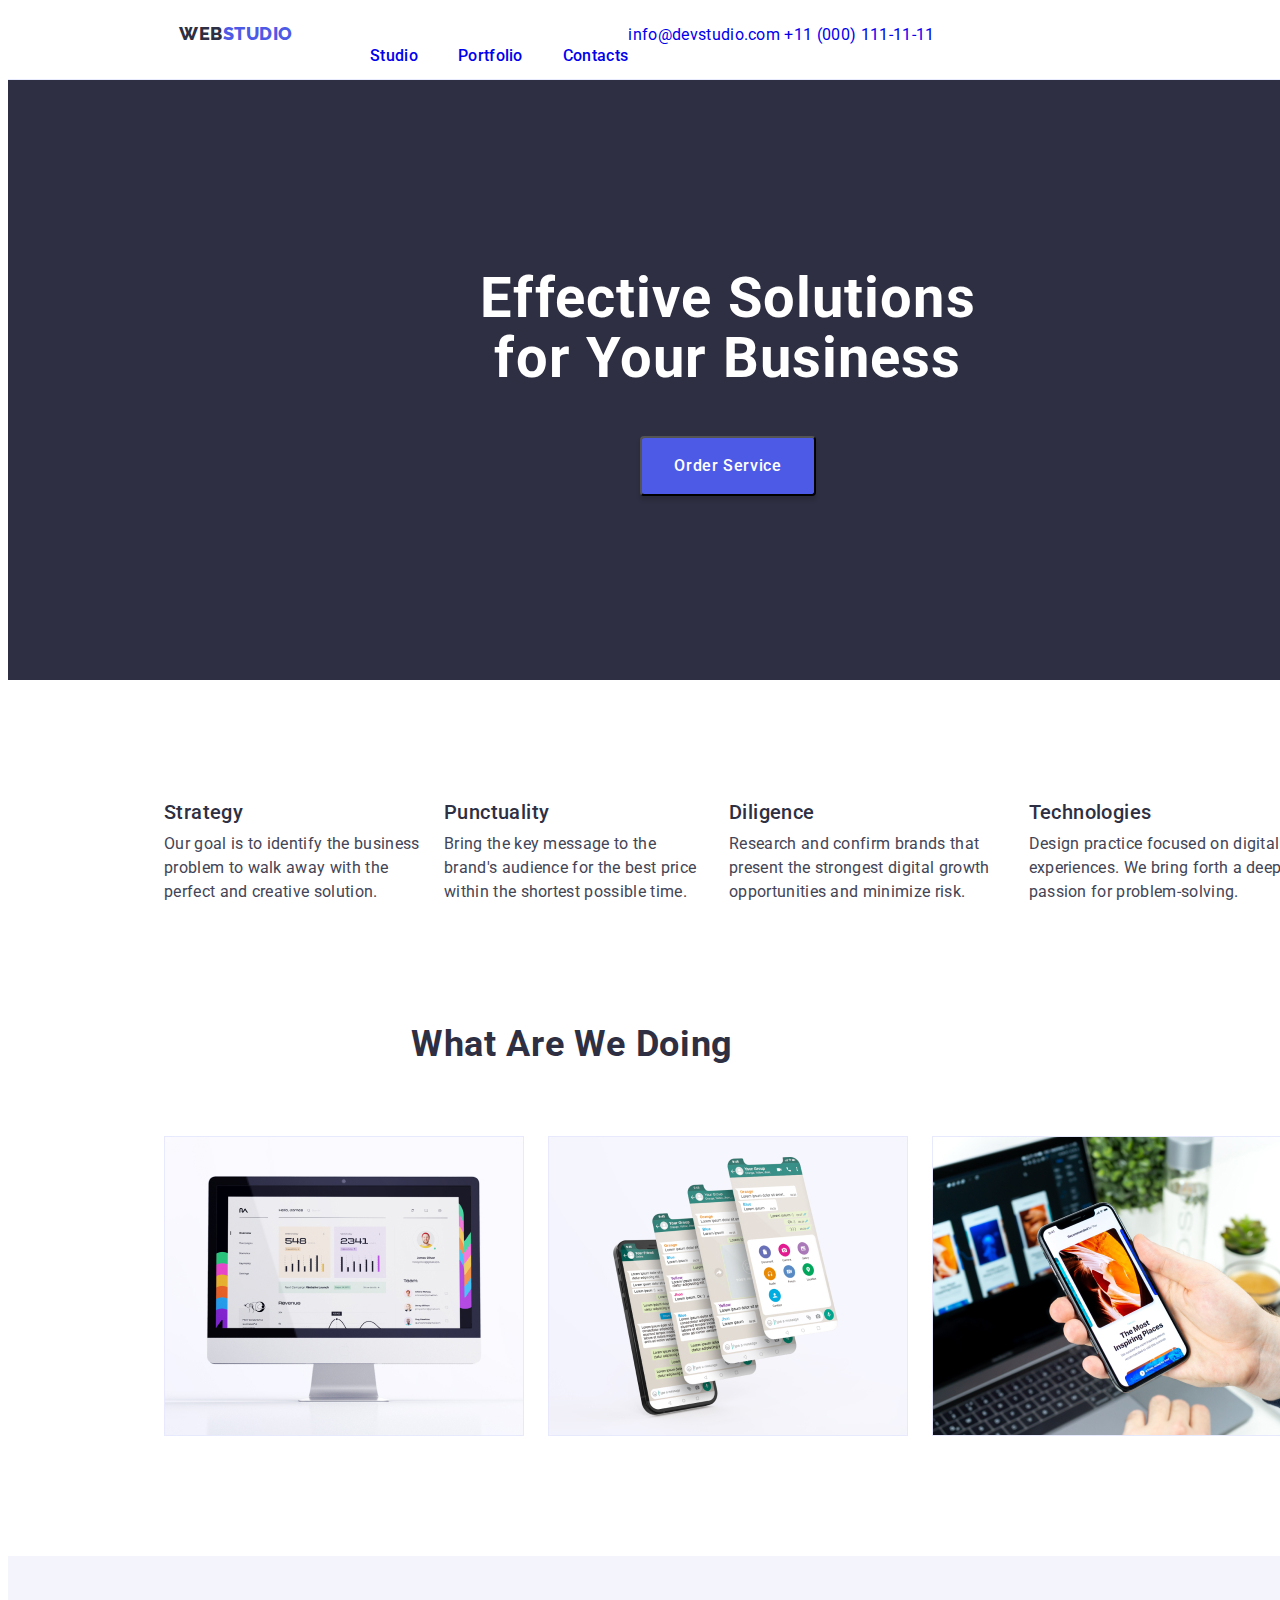
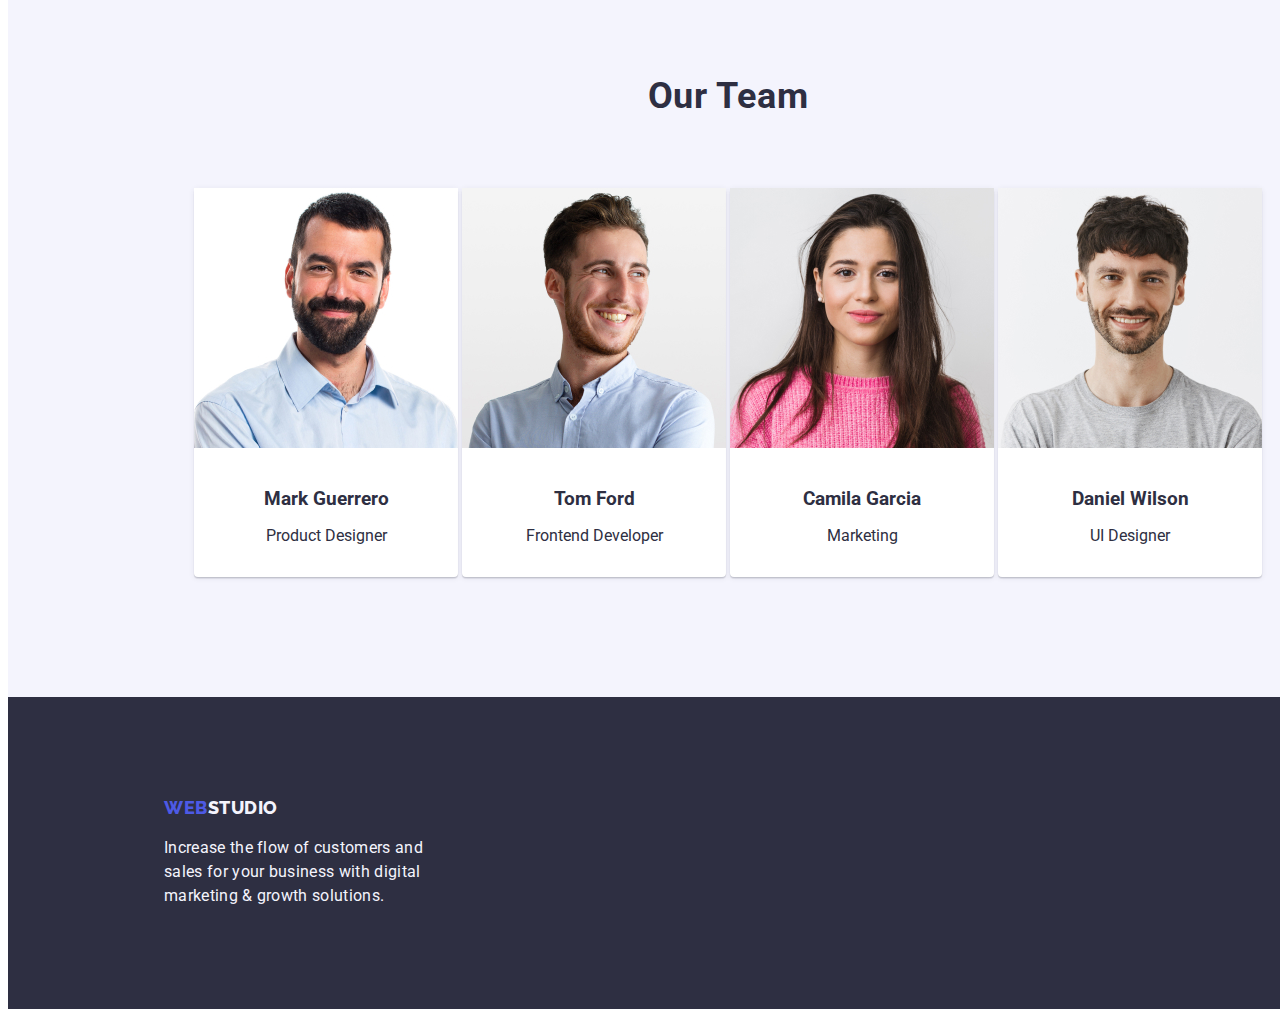
<file: src/index.html>
<!DOCTYPE html>
<html lang="en">
  <head>
    <meta charset="UTF-8" />
    <meta name="viewport" content="width=device-width, initial-scale=1.0" />
    <title>Studio</title>
    <link rel="stylesheet" href="../css/styles.css">
    <link rel="stylesheet" href="https://fonts.googleapis.com/css2?family=Raleway:wght@800&family=Raleway">
    <link rel="stylesheet" href="https://fonts.googleapis.com/css2?family=Raleway:wght@800&family=Roboto">
  </head>
  <body>
    <header class="top-line container">
      <nav>
        <a href="./index.html" class="logo">WEB<span>STUDIO</span></a>

        <ul class="site-nav">
          <li><a href="./index.html">Studio</a></li>
          <li><a href="./portfolio.html">Portfolio</a></li>
          <li><a href="_block">Contacts</a></li>
        </ul>
      </nav>

      <address>
      <ul class="contact-link">
        <li class="items"><a href="mailto:info@devstudio.com">info@devstudio.com</a></li>
        <li class="items"><a href="tel:+11(000)1111111">+11 (000) 111-11-11</a></li>
      </ul>
    </address>
    </header>

    <main>
        <section class="hero">
          <h1 class="hero-title">Effective Solutions for Your Business</h1>
          <button type="button" class="button-title">Order Service</button>
        </section>

      <section>
        <h2 class="visually-hidden">feature</h2>
        <ul class="features">
          <li>
            <h3 class="title">Strategy</h3>
            <p class="description">
              Our goal is to identify the business problem to walk away with the
              perfect and creative solution.
            </p>
          </li>
          <li>
            <h3 class="title">Punctuality</h3>
            <p class="description">
              Bring the key message to the brand's audience for the best price
              within the shortest possible time.
            </p>
          </li>
          <li>
            <h3 class="title">Diligence</h3>
            <p class="description">
              Research and confirm brands that present the strongest digital
              growth opportunities and minimize risk.
            </p>
          </li>
          <li>
            <h3 class="title">Technologies</h3>
            <p class="description">
              Design practice focused on digital experiences. We bring forth a
              deep passion for problem-solving.
            </p>
          </li>
        </ul>
      </section>

      <section>
        <h2 class="title-examples">What are we doing</h2>
        <ul class="picture-examples">
          <li><img src="./img/computer.jpg" alt="computer" width="360" /></li>
          <li><img src="./img/skreen.jpg" alt="many tabs" width="360" /></li>
          <li><img src="./img/telefon.jpg" alt="telephone" width="360" /></li>
        </ul>
      </section>

      <section class="wrapper">
        <h2 class="title-team">Our Team</h2>
        <ul class="wrapper-cards">
          <li class="team-card">
            <img src="./img/mark.jpg" alt="Mark" width="264" />
            <h3 class="title-name">Mark Guerrero</h3>
            <p class="profession">Product Designer</p>
          </li>
          <li class="team-card">
            <img src="./img/tom.jpg" alt="Tom" width="264" />
            <h3 class="title-name">Tom Ford</h3>
            <p class="profession">Frontend Developer</p>
          </li>
          <li class="team-card">
            <img src="./img/camila.jpg" alt="Camila" width="264" />
            <h3 class="title-name">Camila Garcia</h3>
            <p class="profession">Marketing</p>
          </li>
          <li class="team-card">
            <img src="./img/daniel.jpg" alt="Daniel" width="264" />
            <h3 class="title-name">Daniel Wilson</h3>
            <p class="profession">UI Designer</p>
          </li>
        </ul>
      </section>
    </main>

    <footer class="footer">
      <a href="./index.html" class="logo-footer">WEB<span>STUDIO</span></a>
      <p class="footer-descr">
        Increase the flow of customers and sales for your business with digital
        marketing & growth solutions.
      </p>
    </footer>
  </body>
</html>
</file>
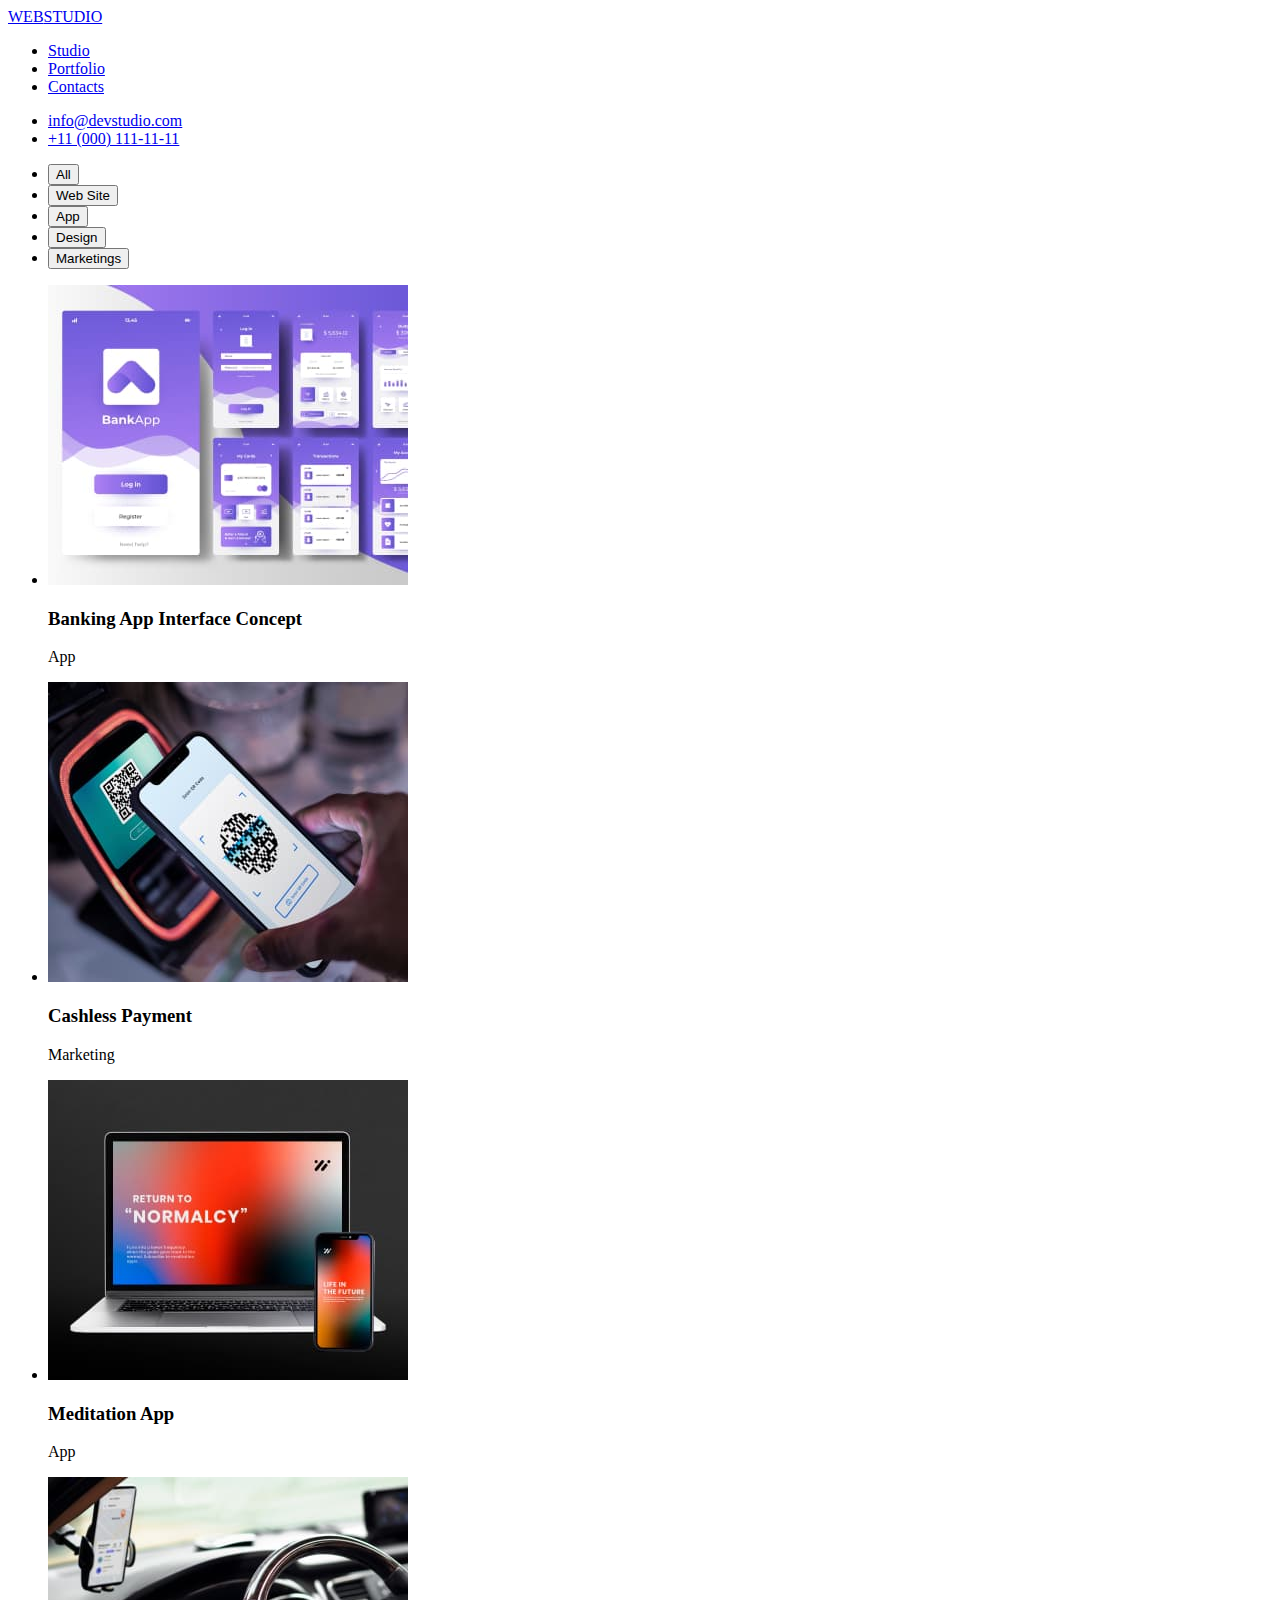
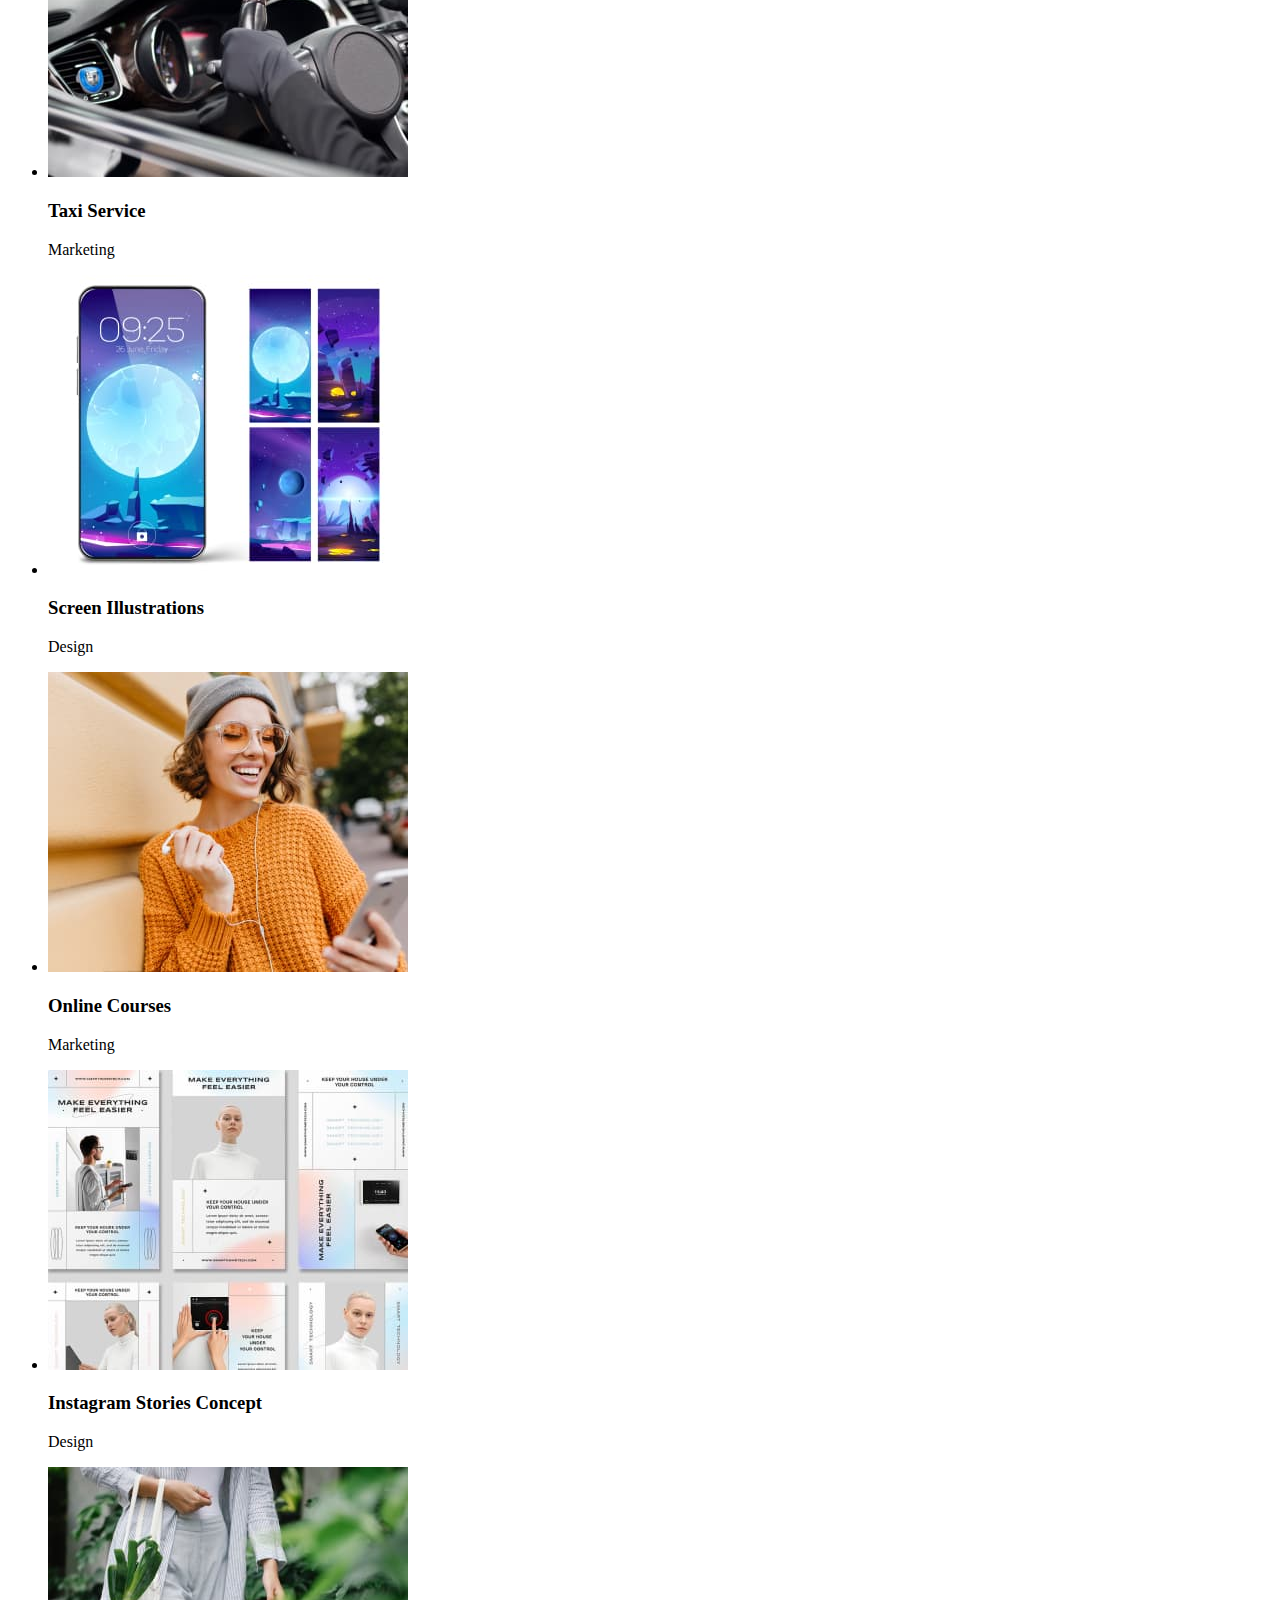
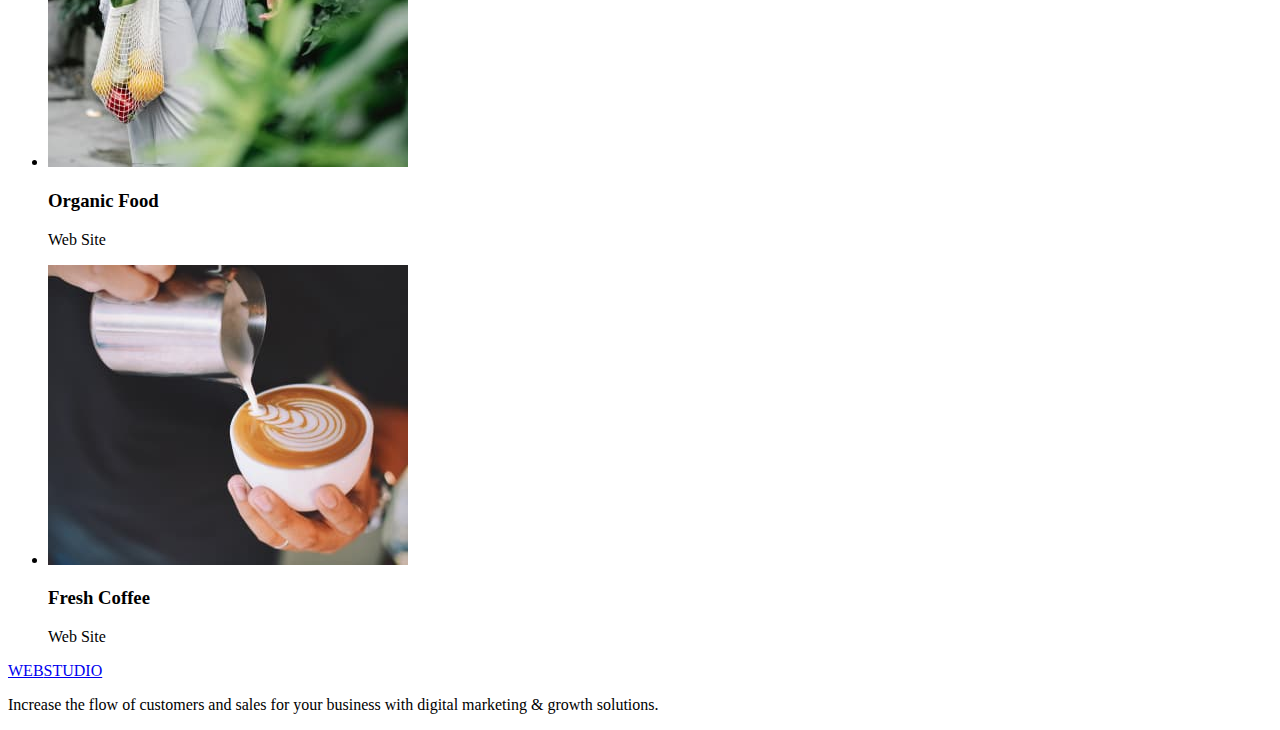
<file: src/portfolio.html>
<!DOCTYPE html>
<html lang="en">
<head>
    <meta charset="UTF-8">
    <meta name="viewport" content="width=device-width, initial-scale=1.0">
    <title>Document</title>
</head>
<body>
    <header>
        <nav>
          <a href="./index.html">WEB<span>STUDIO</span></a>
  
          <ul>
            <li><a href="./index.html">Studio</a></li>
            <li><a href="_block">Portfolio</a></li>
            <li><a href="_block">Contacts</a></li>
          </ul>
        </nav>
        <ul>
          <li><a href="mailto:info@devstudio.com">info@devstudio.com</a></li>
          <li><a href="tel:+11(000)1111111">+11 (000) 111-11-11</a></li>
        </ul>
      </header>

      <main>
<section>
  <ul>
    <li><button type="button">All</button></li>
    <li><button type="button">Web Site</button></li>
    <li><button type="button">App</button></li>
    <li><button type="button">Design</button></li>
    <li><button type="button">Marketings</button></li>
  </ul>
</section>

<section>
  <ul>
    <li>
      <img src="./img/banking.jpg" alt="banking">
      <h3>Banking App Interface Concept</h3>
      <p>App</p>
    </li>
    <li>
      <img src="./img/cashlass.jpg" alt="cashlass">
      <h3>Cashless Payment</h3>
      <p>Marketing</p>
    </li>
    <li>
      <img src="./img/mediation.jpg" alt="mediation">
      <h3>Meditation App</h3>
      <p>App</p>
    </li>
  </ul>
</section>

<section>
  <ul>
    <li>
      <img src="./img/taxi.jpg" alt="taxi">
      <h3>Taxi Service</h3>
      <p>Marketing</p>
    </li>
    <li>
      <img src="./img/scren.jpg" alt="scren">
      <h3>Screen Illustrations</h3>
      <p>Design</p>
    </li>
    <li>
      <img src="./img/online.jpg" alt="online">
      <h3>Online Courses</h3>
      <p>Marketing</p>
    </li>
  </ul>
</section>

<section>
  <ul>
    <li>
      <img src="./img/instagram.jpg" alt="instagram">
      <h3>Instagram Stories Concept</h3>
      <p>Design</p>
    </li>
    <li>
      <img src="./img/organic.jpg" alt="organic">
      <h3>Organic Food</h3>
      <p>Web Site</p>
    </li>
    <li>
      <img src="./img/fresh.jpg" alt="fresh">
      <h3>Fresh Coffee</h3>
      <p>Web Site</p>
    </li>
  </ul>
</section>

      </main>
      
      <footer>
        <a href="./index.html">WEB<span>STUDIO</span></a>
        <p>
          Increase the flow of customers and sales for your business with digital
          marketing & growth solutions.
        </p>
      </footer>
</body>
</html>
</file>
<file: css/styles.css>
:root {
    --navy-blue-color: #2E2F42;
    --white-color: #FFFFFF;
    --cloud-color: #F4F4FD;
    --slate-color: #434455;
    --iris-color: #4D5AE5;
    --cornflower-color: #E7E9FC;
    --main-page-color: #E5E5E5;
    --ocean-color: #404BBF;
}

body {
    font-family: "Roboto", "Raleway";
    background-color: var(--white-color);
    color: var(--navy-blue-color);
    font-size: 16px;
}
ul, ol {list-style: none;
    margin: 0;
    padding: 0;}
a {text-decoration: none;
    display: block;}
    img {
    display: block;}
h1, h2, h3, h4, h5, h6, p {
    margin: 0;
    padding: 0;
    list-style: none;
}

.container {
    width: 1158px;
    margin: 15px;
    padding: 15px;
    margin: 0 auto;
    box-sizing: border-box;
}

.top-line {
width: 1440px;
height: 72px;
flex-shrink: 0;
border-bottom: 1px solid var(--CORNFLOWER, #E7E9FC);
background: var(--WHITE, #FFF);
display: flex;
}
.logo span {
color: var(--IRIS, #4D5AE5);
font-family: Raleway;
font-size: 18px;
font-style: normal;
font-weight: 800;
line-height: 21px;
letter-spacing: 0.54px;
text-transform: uppercase;
}
.logo {
color: var(--NAVY-BLUE, #2E2F42);
font-family: Raleway;
font-size: 18px;
font-style: normal;
font-weight: 800;
line-height: 21px;
letter-spacing: 0.54px;
text-transform: uppercase;
padding-left: 156px;
}

.site-nav {
display: inline-flex;
align-items: flex-start;
gap: 40px;
color: var(--NAVY-BLUE, #2E2F42);
font-family: Roboto;
font-size: 16px;
font-style: normal;
font-weight: 500;
line-height: 24px;
letter-spacing: 0.32px;
padding-left: 347px;
}

.contact-link {
color: var(--SLATE, #434455);
font-family: Roboto;
font-size: 16px;
font-style: normal;
font-weight: 400;
line-height: 24px;
letter-spacing: 0.32px;

}
.items{
display: inline-flex;

}

.hero {
    width: 1440px;
height: 600px;
background: var(--NAVY-BLUE, #2E2F42);
text-align: center;
}
.hero-title {
color: var(--WHITE, #FFF);
font-family: Roboto;
font-size: 56px;
font-style: normal;
font-weight: 700;
line-height: 60px;
letter-spacing: 1.12px;
width: 496px;
padding: 188px 472px 48px 472px;
}

button {
border-radius: 4px;
background: var(--IRIS, #4D5AE5);
box-shadow: 0 4px 4px 0 rgba(0, 0, 0, 0.15);
display: inline-flex;
padding: 16px 32px;
align-items: flex-start;
gap: 10px;
}
.button-title {
    color: var(--WHITE, #FFF);
    font-family: Roboto;
    font-size: 16px;
    font-style: normal;
    font-weight: 500;
    line-height: 24px;
    letter-spacing: 0.64px;
}
.visually-hidden {
position: absolute;
width: 1px;
height: 1px;
margin: -1px;
border: 0;
padding: 0;
white-space: nowrap;
clip-path: inset(100%);
clip: rect(0 0 0 0);
overflow: hidden;
}
.features {
width: 1128px;
display: flex;
padding: 120px 156px 120px 156px;
gap: 24px;
}
.title {
color: var(--navyblue, #2E2F42);
font-family: Roboto;
font-size: 20px;
font-style: normal;
font-weight: 500;
line-height: 24px;
letter-spacing: 0.4px;
}
.description {
color: var(--slate-color);
font-family: Roboto;
font-size: 16px;
font-style: normal;
font-weight: 400;
line-height: 24px;
letter-spacing: 0.32px;
padding-top: 8px;
}

.title-examples {
width: 1128px;
text-align: center;
color: var(--navy-blue-color);
font-family: Roboto;
font-size: 36px;
font-style: normal;
font-weight: 700;
line-height: 40px;
letter-spacing: 0.72px;
text-transform: capitalize;
}
.picture-examples {
width: 360px;
display: flex;
padding: 72px 156px 120px 156px;
gap: 24px;
}

.wrapper {
    width: 1128px;
    text-align: center;
    position: relative;
    background: var(--CLOUD, #F4F4FD);
    padding: 120px 156px 120px 156px;
}
.title-team {
    color: var(--navyblue, #2E2F42);
    text-align: center;
    font-size: 36px;
    font-style: normal;
    font-weight: 700;
    line-height: 40px;
    letter-spacing: 0.72px;
    text-transform: capitalize;
    padding-bottom: 72px;
}

.team-card {
    display: inline-flex;
    flex-direction: column;
    justify-content: center;
    align-items: center;
    gap: 8px;
    border-radius:4px;
    background: var(--WHITE, #FFF);
    box-shadow: 0px 2px 1px 0px rgba(46, 47, 66, 0.08), 0px 1px 1px 0px rgba(46, 47, 66, 0.16), 0px 1px 6px 0px rgba(46, 47, 66, 0.08);    
}
.title-name {
margin-top: 32px;
padding-bottom: 8px;
}
.profession {
margin-bottom: 32px;
}

.footer {
background: var(--navy-blue-color);
width: 1440px;
height: 312px;
flex-shrink: 0;
}
.logo-footer span {
    color: var(--CLOUD, #F4F4FD);
    font-family: Raleway;
    font-size: 18px;
    font-style: normal;
    font-weight: 800;
    line-height: 21px;
    letter-spacing: 0.54px;
    text-transform: uppercase;
    display: flex;
}
.logo-footer {
    color: var(--IRIS, #4D5AE5);
    font-family: Raleway;
    font-size: 18px;
    font-style: normal;
    font-weight: 800;
    line-height: 21px;
    letter-spacing: 0.54px;
    text-transform: uppercase;
    display: flex;
    padding-top: 100px;
    padding-left: 156px;
}
.footer-descr { width: 264px;
color: var(--cloud-color);
font-family: Roboto;
font-size: 16px;
font-style: normal;
font-weight: 400;
line-height: 24px;
letter-spacing: 0.32px;
padding-top: 17.5px;
padding-left: 156px;}
</file>
